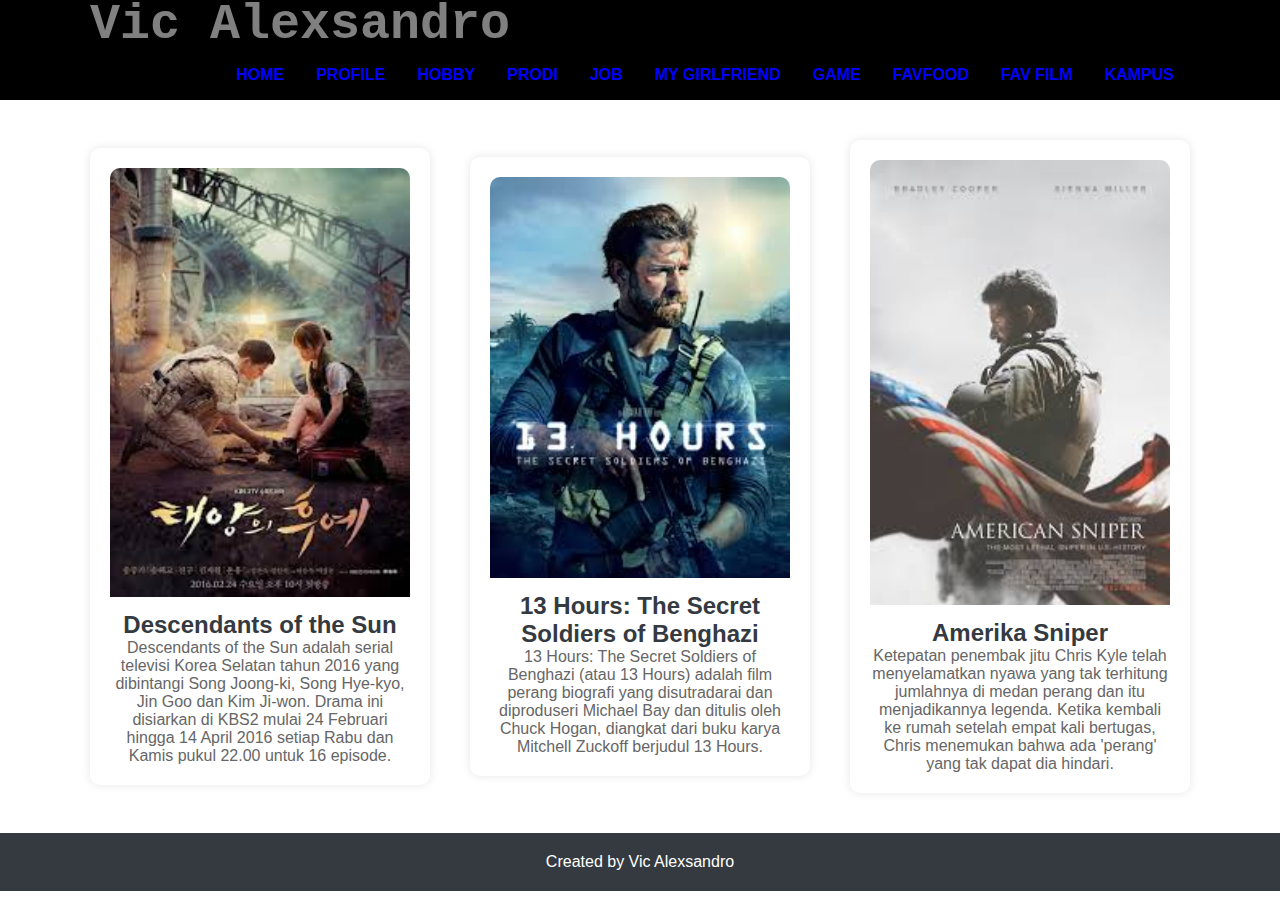
<file: Film.html>
<!DOCTYPE html>
<html lang="en">
<head>
<title>web uts design </title>
<meta charset="UTF-8">
<meta name="viewport" content="widht=device-widht, initial-scale=1.0">
<link rel="stylesheet" href="style film.css">
</head>
<body>
    <nav>
        <div class="wrapper">
            <div class="logo"><a href="">Vic Alexsandro</a></div>
            <div class="menu">
                <ul>
                    <li><a href="index.html">HOME</a></li>
                    <li> <a href="profile.html">PROFILE</a></li>
                    <li><a href="hobby.html">HOBBY</a></li>
                    <li><a href="prodi.html">PRODI</a></li>
                    <li><a href="Job.html">JOB</a></li>
                    <li><a href="My Girlfriend.html">MY GIRLFRIEND</a></li>
                    <li><a href="Game.html">GAME</a></li>
                    <li><a href="Food.html">FAVFOOD</a></li>
                    <li><a href="Film.html">FAV FILM</a></li>
                    <li><a href="Kampus.html">KAMPUS</a></li>
                </ul>
            </div>
        </div>
    </nav>
<section class="film-list">
    <div class="film-item">
      <img src="decs.jpeg" alt="decs">
      <h2>Descendants of the Sun</h2>
      <p>Descendants of the Sun adalah serial televisi Korea Selatan tahun 2016 yang dibintangi Song Joong-ki, Song Hye-kyo, Jin Goo dan Kim Ji-won. Drama ini disiarkan di KBS2 mulai 24 Februari hingga 14 April 2016 setiap Rabu dan Kamis pukul 22.00 untuk 16 episode.</p>
    </div>
    <div class="film-item">
      <img src="30.jpeg" alt="30">
      <h2>13 Hours: The Secret Soldiers of Benghazi</h2>
      <p>13 Hours: The Secret Soldiers of Benghazi (atau 13 Hours) adalah film perang biografi yang disutradarai dan diproduseri Michael Bay dan ditulis oleh Chuck Hogan, diangkat dari buku karya Mitchell Zuckoff berjudul 13 Hours.</p>
    </div>
    <div class="film-item">
      <img src="amerika.jpeg" alt="Amerika">
      <h2>Amerika Sniper</h2>
      <p>Ketepatan penembak jitu Chris Kyle telah menyelamatkan nyawa yang tak terhitung jumlahnya di medan perang dan itu menjadikannya legenda. Ketika kembali ke rumah setelah empat kali bertugas, Chris menemukan bahwa ada 'perang' yang tak dapat dia hindari.</p>
    </div>
  </section>
  <footer>
    <p>Created by Vic Alexsandro</p>
  </footer>
</file>
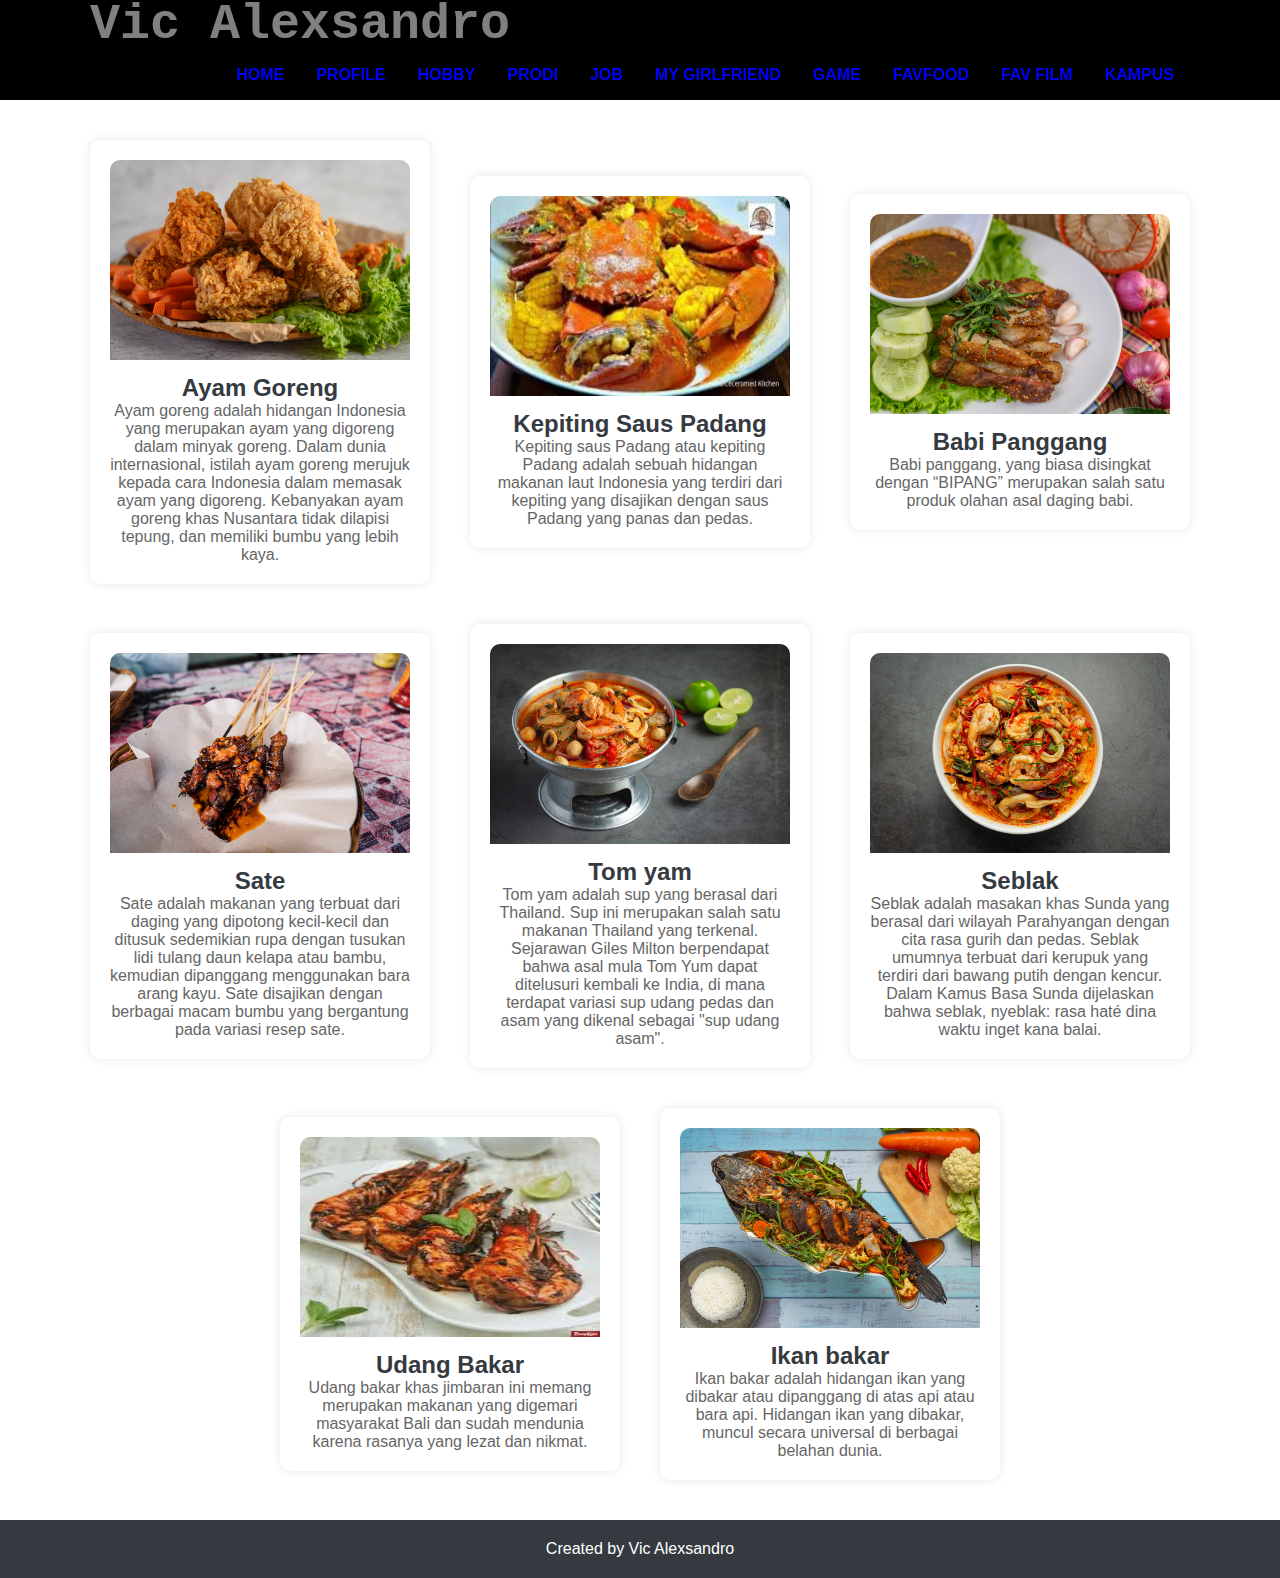
<file: Food.html>
<!DOCTYPE html>
<html lang="en">
<head>
    <title>Vic Alexsandro </title>
    <link rel="icon" href="logo itbss.jpg" type="image/jpg">
<meta charset="UTF-8">
<meta name="viewport" content="widht=device-widht, initial-scale=1.0">
<link rel="stylesheet" href="style food.css">
</head>
<body>
    <nav>
        <div class="wrapper">
            <div class="logo"><a href="">Vic Alexsandro</a></div>
            <div class="menu">
                <ul>
                    <li><a href="index.html">HOME</a></li>
                    <li> <a href="profile.html">PROFILE</a></li>
                    <li><a href="hobby.html">HOBBY</a></li>
                    <li><a href="prodi.html">PRODI</a></li>
                    <li><a href="Job.html">JOB</a></li>
                    <li><a href="My Girlfriend.html">MY GIRLFRIEND</a></li>
                    <li><a href="Game.html">GAME</a></li>
                    <li><a href="Food.html">FAVFOOD</a></li>
                    <li><a href="Film.html">FAV FILM</a></li>
                    <li><a href="Kampus.html">KAMPUS</a></li>
                </ul>
            </div>
        </div>
    </nav>

    <section class="food-list">
        <div class="food-item">
          <img src="ayam.jpg" alt="ayam" width="200" height="200">
          <h2>Ayam Goreng</h2>
          <p>Ayam goreng adalah hidangan Indonesia yang merupakan ayam yang digoreng dalam minyak goreng. Dalam dunia internasional, istilah ayam goreng merujuk kepada cara Indonesia dalam memasak ayam yang digoreng. Kebanyakan ayam goreng khas Nusantara tidak dilapisi tepung, dan memiliki bumbu yang lebih kaya.</p>
        </div>
        <div class="food-item">
          <img src="kepiting.jpeg" alt="kepiting" width="200" height="200">
          <h2>Kepiting Saus Padang</h2>
          <p>Kepiting saus Padang atau kepiting Padang adalah sebuah hidangan makanan laut Indonesia yang terdiri dari kepiting yang disajikan dengan saus Padang yang panas dan pedas. </p>
        </div>
        <div class="food-item">
          <img src="babi.jpg" alt="Babi" width="200" height="200">
          <h2>Babi Panggang</h2>
          <p>Babi panggang, yang biasa disingkat dengan “BIPANG” merupakan salah satu produk olahan asal daging babi.</p>
        </div>
        <div class="food-item">
          <img src="sate.jpg" alt="Sate" width="200" height="200">
          <h2>Sate</h2>
          <p>Sate adalah makanan yang terbuat dari daging yang dipotong kecil-kecil dan ditusuk sedemikian rupa dengan tusukan lidi tulang daun kelapa atau bambu, kemudian dipanggang menggunakan bara arang kayu. Sate disajikan dengan berbagai macam bumbu yang bergantung pada variasi resep sate.</p>
        </div>
        <div class="food-item">
          <img src="tom yam.jpg" alt="tom yam" width="200" height="200">
          <h2>Tom yam</h2>
          <p>Tom yam adalah sup yang berasal dari Thailand. Sup ini merupakan salah satu makanan Thailand yang terkenal. Sejarawan Giles Milton berpendapat bahwa asal mula Tom Yum dapat ditelusuri kembali ke India, di mana terdapat variasi sup udang pedas dan asam yang dikenal sebagai "sup udang asam".</p></div>
        <div class="food-item">
          <img src="seblak.jpg" alt="Seblak" width="200" height="200">
          <h2>Seblak</h2>
          <p>Seblak adalah masakan khas Sunda yang berasal dari wilayah Parahyangan dengan cita rasa gurih dan pedas. Seblak umumnya terbuat dari kerupuk yang terdiri dari bawang putih dengan kencur. Dalam Kamus Basa Sunda dijelaskan bahwa seblak, nyeblak: rasa haté dina waktu inget kana balai. </p>      </div>
        <div class="food-item">
          <img src="udang.jpeg" alt="udang bakar" width="200" height="200">
          <h2>Udang Bakar</h2>
          <p>Udang bakar khas jimbaran ini memang merupakan makanan yang digemari masyarakat Bali dan sudah mendunia karena rasanya yang lezat dan nikmat.</p>
        </div>
        <div class="food-item">
          <img src="ikan bakar.jpg" alt="Ikan bakar" width="200" height="200">
          <h2>Ikan bakar</h2>
          <p>Ikan bakar adalah hidangan ikan yang dibakar atau dipanggang di atas api atau bara api. Hidangan ikan yang dibakar, muncul secara universal di berbagai belahan dunia.</p></div>
      </section>
      <footer>
        <p>Created by Vic Alexsandro</p>
      </footer>
</file>
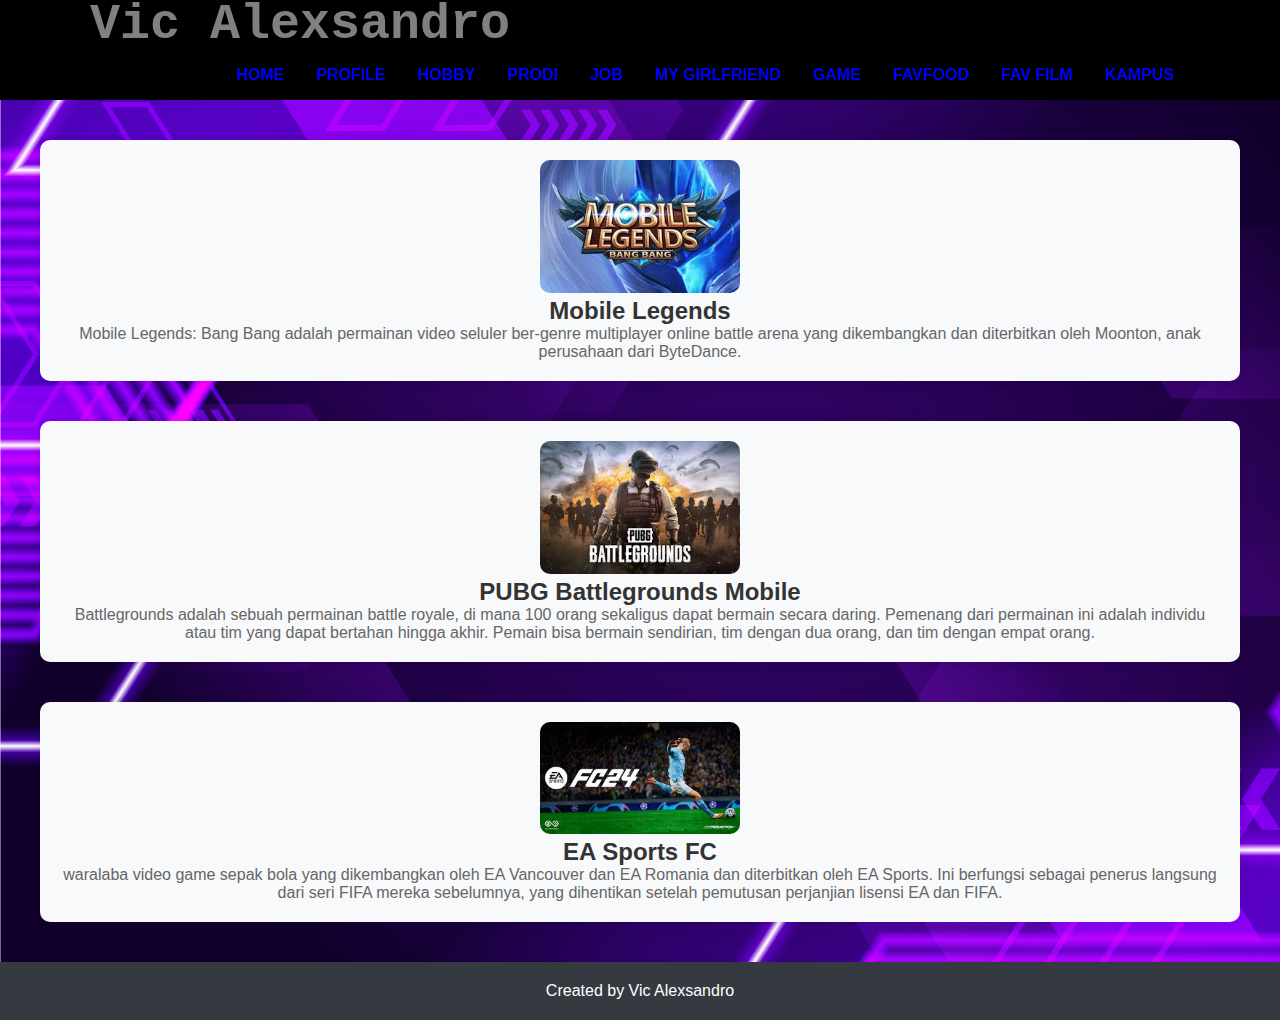
<file: Game.html>
<!DOCTYPE html>
<html lang="en">
<head>
<title>web uts design </title>
<meta charset="UTF-8">
<meta name="viewport" content="widht=device-widht, initial-scale=1.0">
<link rel="stylesheet" href="style game.css">
</head>
<body>
    <nav>
        <div class="wrapper">
            <div class="logo"><a href="">Vic Alexsandro</a></div>
            <div class="menu">
                <ul>
                    <li><a href="index.html">HOME</a></li>
                    <li> <a href="profile.html">PROFILE</a></li>
                    <li><a href="hobby.html">HOBBY</a></li>
                    <li><a href="prodi.html">PRODI</a></li>
                    <li><a href="Job.html">JOB</a></li>
                    <li><a href="My Girlfriend.html">MY GIRLFRIEND</a></li>
                    <li><a href="Game.html">GAME</a></li>
                    <li><a href="Food.html">FAVFOOD</a></li>
                    <li><a href="Film.html">FAV FILM</a></li>
                    <li><a href="Kampus.html">KAMPUS</a></li>
                </ul>
            </div>
        </div>
    </nav>

    <section class="game-list">
        <div class="game-item">
          <img src="ml.jpeg" alt="Mobile Legends">
          <h2>Mobile Legends</h2>
          <p>Mobile Legends: Bang Bang adalah permainan video seluler ber-genre multiplayer online battle arena yang dikembangkan dan diterbitkan oleh Moonton, anak perusahaan dari ByteDance.</p>
        </div>
        <div class="game-item">
          <img src="pubg.jpeg" alt="Pubg">
          <h2>PUBG Battlegrounds Mobile</h2>
          <p>Battlegrounds adalah sebuah permainan battle royale, di mana 100 orang sekaligus dapat bermain secara daring. Pemenang dari permainan ini adalah individu atau tim yang dapat bertahan hingga akhir. Pemain bisa bermain sendirian, tim dengan dua orang, dan tim dengan empat orang. </p> </div>
        <div class="game-item">
          <img src="Ea soprt.jpeg" alt="EA SPORTS">
          <h2>EA Sports FC</h2>
          <p>waralaba video game sepak bola yang dikembangkan oleh EA Vancouver dan EA Romania dan diterbitkan oleh EA Sports. Ini berfungsi sebagai penerus langsung dari seri FIFA mereka sebelumnya, yang dihentikan setelah pemutusan perjanjian lisensi EA dan FIFA.</p>
        </div>
      </section>
      <footer>
        <p>Created by Vic Alexsandro</p>
      </footer>
</file>
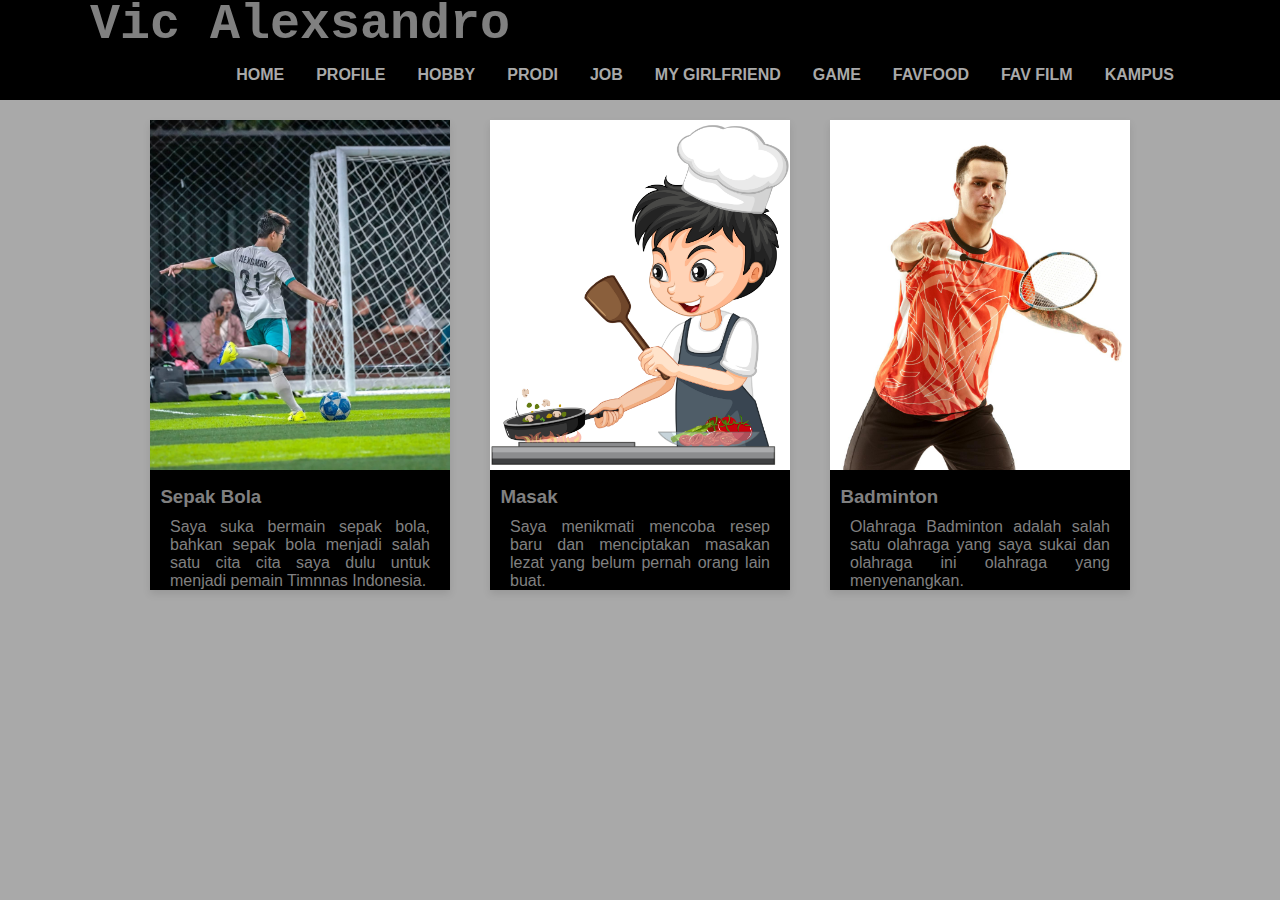
<file: hobby.html>
<!DOCTYPE html>
<html lang="en">
<head>
    <title>Vic Alexsandro </title>
    <link rel="icon" href="logo itbss.jpg" type="image/jpg">
<meta charset="UTF-8">
<meta name="viewport" content="widht=device-widht, initial-scale=1.0">
<link rel="stylesheet" href="style hobby.css">
</head>
<body>
    <nav>
        <div class="wrapper">
            <div class="logo"><a href="">Vic Alexsandro</a></div>
            <div class="menu">
                <ul>
                    <li><a href="index.html">HOME</a></li>
                    <li> <a href="profile.html">PROFILE</a></li>
                    <li><a href="hobby.html">HOBBY</a></li>
                    <li><a href="prodi.html">PRODI</a></li>
                    <li><a href="Job.html">JOB</a></li>
                    <li><a href="My Girlfriend.html">MY GIRLFRIEND</a></li>
                    <li><a href="Game.html">GAME</a></li>
                    <li><a href="Food.html">FAVFOOD</a></li>
                    <li><a href="Film.html">FAV FILM</a></li>
                    <li><a href="Kampus.html">KAMPUS</a></li>
                </ul>
            </div>
        </div>
    </nav>

    <body>
        <div class="hobby-container">
            <div class="hobby-item">
                <img src="mini soccer.jpg" alt="Mini soccer">
                <h3>&nbsp;&nbsp;Sepak Bola</h3>
                <p>Saya suka bermain sepak bola, bahkan sepak bola menjadi salah satu cita cita saya dulu untuk menjadi pemain Timnnas Indonesia.</p>
            </div>
            <div class="hobby-item">
                <img src="masak.jpg" alt="Cooking">
                <h3>&nbsp;&nbsp;Masak</h3>
                <p>Saya menikmati mencoba resep baru dan menciptakan masakan lezat yang belum pernah orang lain buat.</p>
            </div>
            <div class="hobby-item">
                <img src="badmi.jpg" alt="Badminton">
                <h3>&nbsp;&nbsp;Badminton</h3>
                <p class="hobby-text">Olahraga Badminton adalah salah satu olahraga yang saya sukai dan olahraga ini olahraga yang menyenangkan.</p>
            </div>
        </div>
</file>
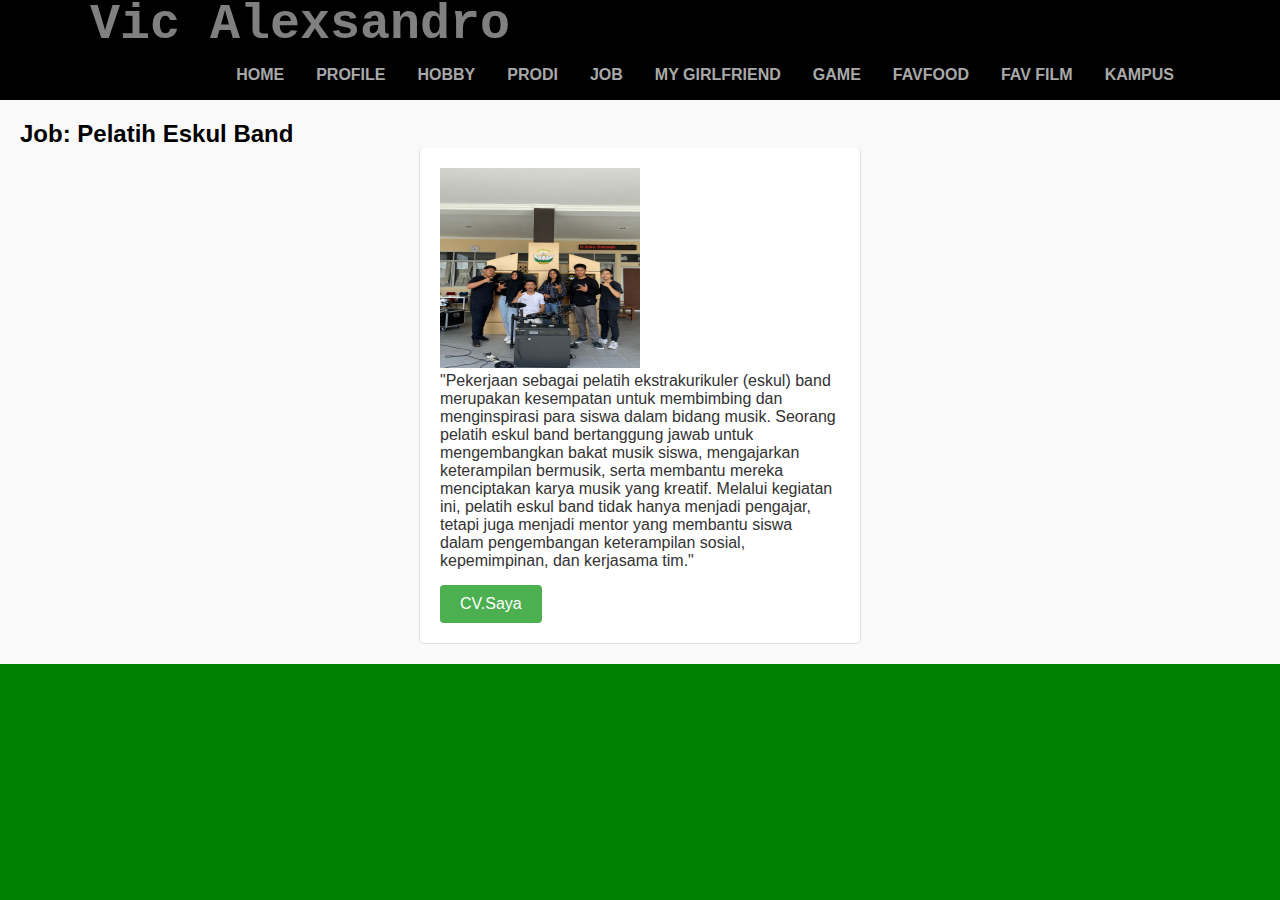
<file: Job.html>
<!DOCTYPE html>
<html lang="en">
<head>
    <title>Vic Alexsandro </title>
    <link rel="icon" href="logo itbss.jpg" type="image/jpg">
<meta charset="UTF-8">
<meta name="viewport" content="widht=device-widht, initial-scale=1.0">
<link rel="stylesheet" href="style job.css">
</head>
<body>
    <nav>
        <div class="wrapper">
            <div class="logo"><a href="">Vic Alexsandro</a></div>
            <div class="menu">
                <ul>
                    <li><a href="index.html">HOME</a></li>
                    <li> <a href="profile.html">PROFILE</a></li>
                    <li><a href="hobby.html">HOBBY</a></li>
                    <li><a href="prodi.html">PRODI</a></li>
                    <li><a href="Job.html">JOB</a></li>
                    <li><a href="My Girlfriend.html">MY GIRLFRIEND</a></li>
                    <li><a href="Game.html">GAME</a></li>
                    <li><a href="Food.html">FAVFOOD</a></li>
                    <li><a href="Film.html">FAV FILM</a></li>
                    <li><a href="Kampus.html">KAMPUS</a></li>
                </ul>
            </div>
        </div>
    </nav>

    <section class="job-section">
        <h2>Job: Pelatih Eskul Band</h2>
        <div class="job">
          <img src="band.jpeg" alt="Job Image" width="200" height="200">
          <div class="job-description">
            <p>
                "Pekerjaan sebagai pelatih ekstrakurikuler (eskul) band merupakan kesempatan untuk membimbing dan menginspirasi para siswa dalam bidang musik. Seorang pelatih eskul band bertanggung jawab untuk mengembangkan bakat musik siswa, mengajarkan keterampilan bermusik, serta membantu mereka menciptakan karya musik yang kreatif. Melalui kegiatan ini, pelatih eskul band tidak hanya menjadi pengajar, tetapi juga menjadi mentor yang membantu siswa dalam pengembangan keterampilan sosial, kepemimpinan, dan kerjasama tim."
            </p>
            <a href="CV. Vic Alexsandro.pdf" class="apply-btn">CV.Saya</a>
          </div>
        </div>
      </section>
</file>
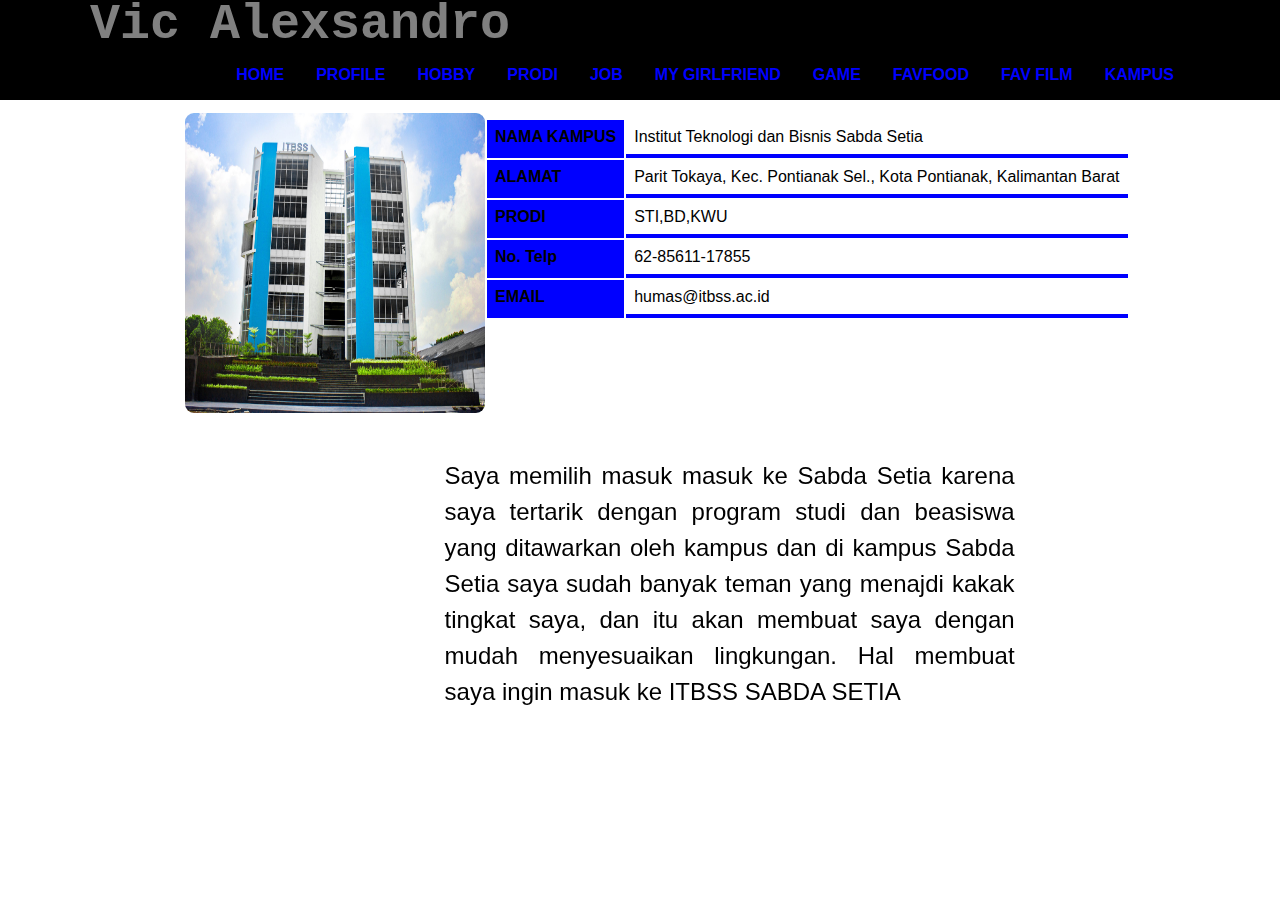
<file: Kampus.html>
<!DOCTYPE html>
<html lang="en">
<head>
    <title>Vic Alexsandro </title>
    <link rel="icon" href="logo itbss.jpg" type="image/jpg">
<meta charset="UTF-8">
<meta name="viewport" content="widht=device-widht, initial-scale=1.0">
<link rel="stylesheet" href="style kampus.css">
</head>
<body>
    <nav>
        <div class="wrapper">
            <div class="logo"><a href="">Vic Alexsandro</a></div>
            <div class="menu">
                <ul>
                    <li><a href="index.html">HOME</a></li>
                    <li> <a href="profile.html">PROFILE</a></li>
                    <li><a href="hobby.html">HOBBY</a></li>
                    <li><a href="prodi.html">PRODI</a></li>
                    <li><a href="Job.html">JOB</a></li>
                    <li><a href="My Girlfriend.html">MY GIRLFRIEND</a></li>
                    <li><a href="Game.html">GAME</a></li>
                    <li><a href="Food.html">FAVFOOD</a></li>
                    <li><a href="Film.html">FAV FILM</a></li>
                    <li><a href="Kampus.html">KAMPUS</a></li>
                </ul>
            </div>
        </div>
    </nav>
    <img src="IMG_7818-1-scaled.jpg" alt="Profile Picture" class="profile-img" height="300" width="300">
    &nbsp;
    <table>
        <tr>
            <th>NAMA KAMPUS</th>
            <td>Institut Teknologi dan Bisnis Sabda Setia</td>
        </tr>
        <tr>
            <th>ALAMAT</th>
            <td>Parit Tokaya, Kec. Pontianak Sel., Kota Pontianak, Kalimantan Barat</td>
        </tr>
        <tr>
            <th>PRODI</th>
            <td>STI,BD,KWU</td>
        </tr>
        <tr>
            <th>No. Telp</th>
            <td>62-85611-17855</td>
        </tr>
        <tr>
            <th>EMAIL</th>
            <td>humas@itbss.ac.id</td>
        </tr>
    </table>
    <p>&nbsp;</p>
    <p>&nbsp;</p>
    <p>&nbsp;</p>
    <div class="teks-profile">
        <p>Saya memilih masuk masuk ke Sabda Setia karena saya tertarik dengan program studi dan beasiswa yang ditawarkan oleh kampus dan di kampus Sabda Setia saya sudah banyak teman yang menajdi kakak tingkat saya, dan itu akan membuat saya dengan mudah menyesuaikan lingkungan. Hal membuat saya ingin masuk ke ITBSS SABDA SETIA</p>
   </div>
</file>
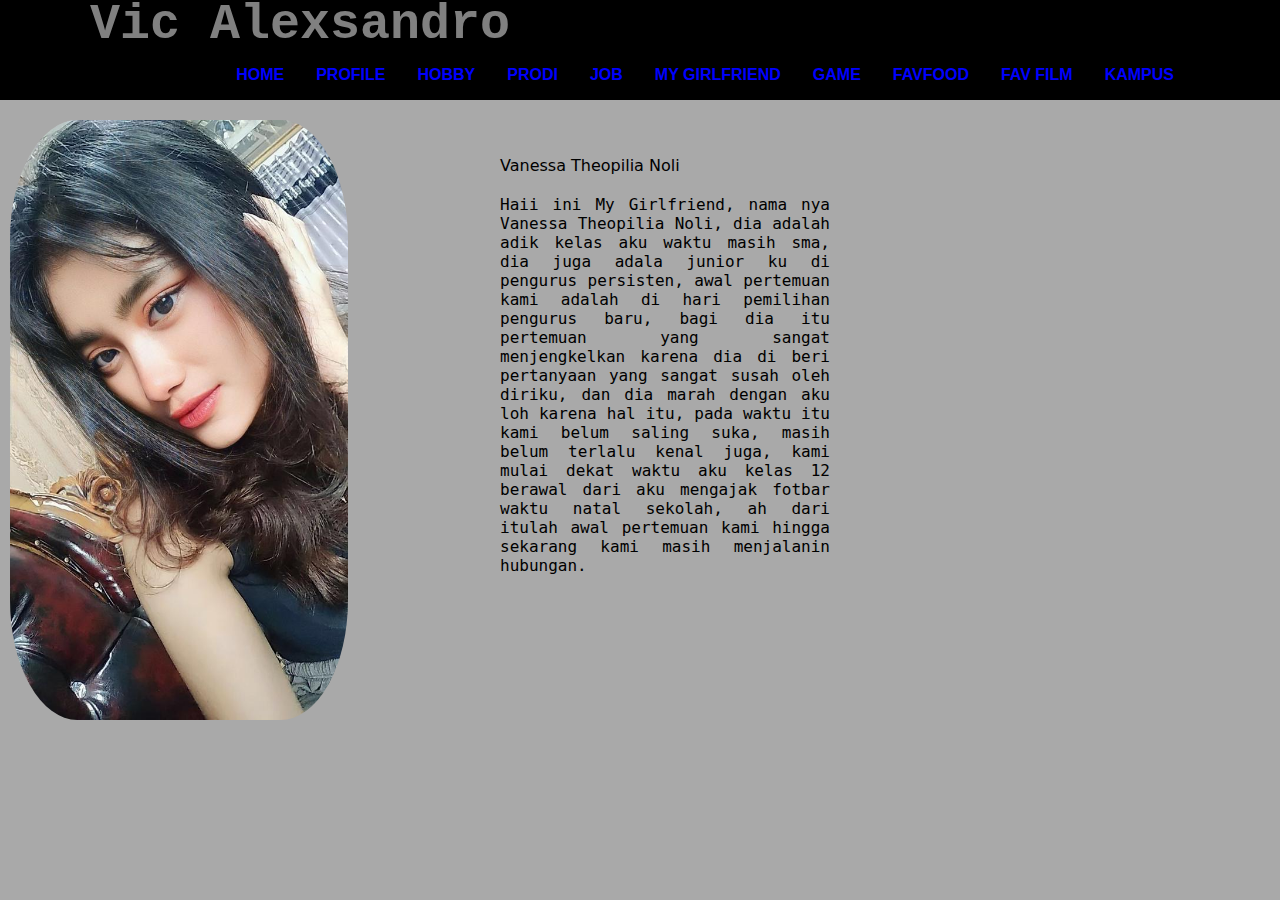
<file: My Girlfriend.html>
<!DOCTYPE html>
<html lang="en">
<head>
    <title>Vic Alexsandro </title>
    <link rel="icon" href="logo itbss.jpg" type="image/jpg">
<meta charset="UTF-8">
<meta name="viewport" content="widht=device-widht, initial-scale=1.0">
<link rel="stylesheet" href="style grilfriend.css">
</head>
<body>
    <nav>
        <div class="wrapper">
            <div class="logo"><a href="">Vic Alexsandro</a></div>
            <div class="menu">
                <ul>
                    <li><a href="index.html">HOME</a></li>
                    <li> <a href="profile.html">PROFILE</a></li>
                    <li><a href="hobby.html">HOBBY</a></li>
                    <li><a href="prodi.html">PRODI</a></li>
                    <li><a href="Job.html">JOB</a></li>
                    <li><a href="My Girlfriend.html">MY GIRLFRIEND</a></li>
                    <li><a href="Game.html">GAME</a></li>
                    <li><a href="Food.html">FAVFOOD</a></li>
                    <li><a href="Film.html">FAV FILM</a></li>
                    <li><a href="Kampus.html">KAMPUS</a></li>
                </ul>
            </div>
        </div>
    </nav>
    <img src="vanes.jpg" alt="Profile Picture" class="profile-img" style="max-width: 400px; max-height: 600px;">
    <p>&nbsp;</p>
    <p>&nbsp;</p>
    <p class="nama-text">Vanessa Theopilia Noli</p>   
    <p class="text-girl">Haii ini My Girlfriend, nama nya Vanessa Theopilia Noli, dia adalah adik kelas aku waktu masih sma, dia juga adala junior ku di pengurus persisten, awal pertemuan kami adalah di hari pemilihan pengurus baru, bagi dia itu pertemuan yang sangat menjengkelkan karena dia di beri pertanyaan yang sangat susah oleh diriku, dan dia marah dengan aku loh karena hal itu, pada waktu itu kami belum saling suka, masih belum terlalu kenal juga, kami mulai dekat waktu aku kelas 12 berawal dari aku mengajak fotbar waktu natal sekolah, ah dari itulah awal pertemuan kami hingga sekarang kami masih menjalanin hubungan.</p>
</file>
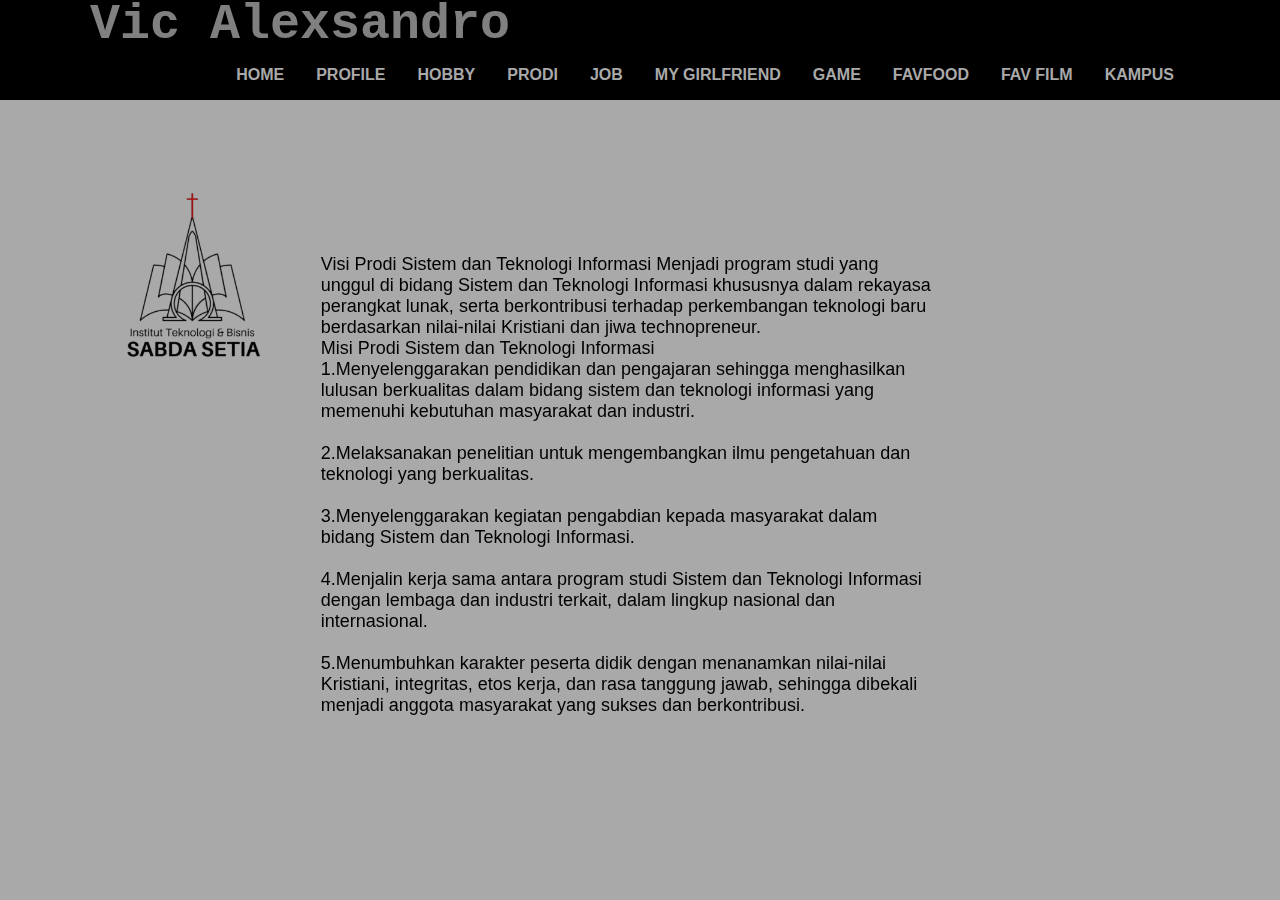
<file: prodi.html>
<!DOCTYPE html>
<html lang="en">
<head>
    <title>Vic Alexsandro </title>
    <link rel="icon" href="logo itbss.jpg" type="image/jpg">
<meta charset="UTF-8">
<meta name="viewport" content="widht=device-widht, initial-scale=1.0">
<link rel="stylesheet" href="style prodi.css">
</head>
<body>
    <nav>
        <div class="wrapper">
            <div class="logo"><a href="">Vic Alexsandro</a></div>
            <div class="menu">
                <ul>
                    <li><a href="index.html">HOME</a></li>
                    <li> <a href="profile.html">PROFILE</a></li>
                    <li><a href="hobby.html">HOBBY</a></li>
                    <li><a href="prodi.html">PRODI</a></li>
                    <li><a href="Job.html">JOB</a></li>
                    <li><a href="My Girlfriend.html">MY GIRLFRIEND</a></li>
                    <li><a href="Game.html">GAME</a></li>
                    <li><a href="Food.html">FAVFOOD</a></li>
                    <li><a href="Film.html">FAV FILM</a></li>
                    <li><a href="Kampus.html">KAMPUS</a></li>
                </ul>
            </div>
        </div>
    </nav>
    <p>&nbsp;</p>
    <p>&nbsp;</p>
    <div class="logo-itbss"></div>
    <img src="logo itbss_prev_ui.png" alt="" height="300" width="300">
</div>
<div>
    <div class="teks-prodi">
        <p>Visi Prodi Sistem dan Teknologi Informasi Menjadi program studi yang unggul di bidang Sistem dan Teknologi Informasi khususnya dalam rekayasa perangkat lunak, serta berkontribusi terhadap perkembangan teknologi baru berdasarkan nilai-nilai Kristiani dan jiwa technopreneur.</p>
        <p>Misi Prodi Sistem dan Teknologi Informasi
            <br>1.Menyelenggarakan pendidikan dan pengajaran sehingga menghasilkan lulusan berkualitas dalam bidang sistem dan teknologi informasi yang memenuhi kebutuhan masyarakat dan industri.</br>
            <br>2.Melaksanakan penelitian untuk mengembangkan ilmu pengetahuan dan teknologi yang berkualitas.</br>
            <br>3.Menyelenggarakan kegiatan pengabdian kepada masyarakat dalam bidang Sistem dan Teknologi Informasi.</br>
            <br>4.Menjalin kerja sama antara program studi Sistem dan Teknologi Informasi dengan lembaga dan industri terkait, dalam lingkup nasional dan internasional.</br>
            <br>5.Menumbuhkan karakter peserta didik dengan menanamkan nilai-nilai Kristiani, integritas, etos kerja, dan rasa tanggung jawab, sehingga dibekali menjadi anggota masyarakat yang sukses dan berkontribusi.</br></p>
   </div>
</div>
</file>
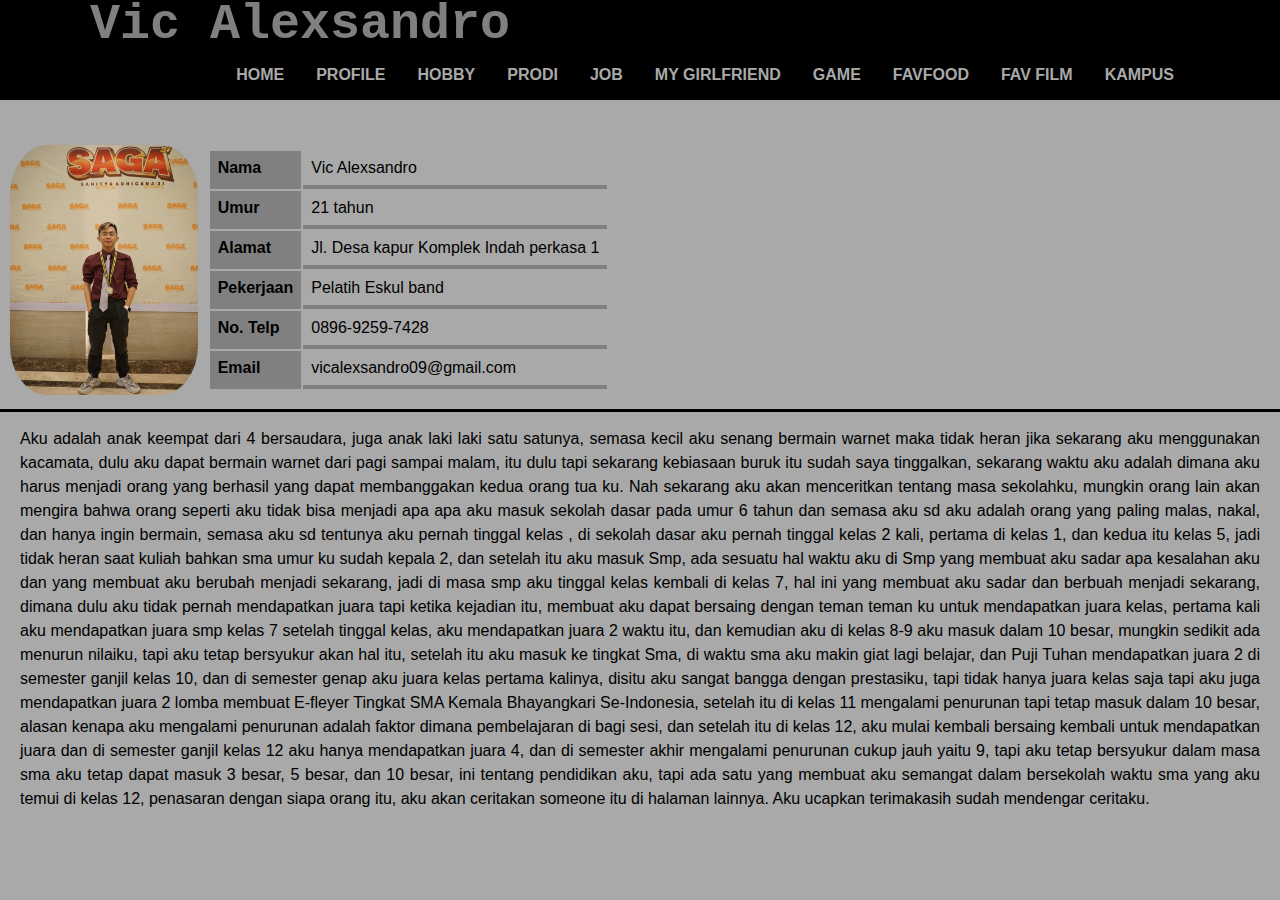
<file: profile.html>
<!DOCTYPE html>
<html lang="en">
<head>
    <title>Vic Alexsandro </title>
    <link rel="icon" href="logo itbss.jpg" type="image/jpg">
<meta charset="UTF-8">
<meta name="viewport" content="widht=device-widht, initial-scale=1.0">
<link rel="stylesheet" href="style profile.css">
</head>
<body>
    <nav>
        <div class="wrapper">
            <div class="logo"><a href="">Vic Alexsandro</a></div>
            <div class="menu">
                <ul>
                    <li><a href="index.html">HOME</a></li>
                    <li> <a href="profile.html">PROFILE</a></li>
                    <li><a href="hobby.html">HOBBY</a></li>
                    <li><a href="prodi.html">PRODI</a></li>
                    <li><a href="Job.html">JOB</a></li>
                    <li><a href="My Girlfriend.html">MY GIRLFRIEND</a></li>
                    <li><a href="Game.html">GAME</a></li>
                    <li><a href="Food.html">FAVFOOD</a></li>
                    <li><a href="Film.html">FAV FILM</a></li>
                    <li><a href="Kampus.html">KAMPUS</a></li>
                </ul>
            </div>
        </div>
    </nav>

    <img src="profile.jpg" alt="Profile Picture" class="profile-img" style="max-width: 250px; max-height: 250px;">
    <table>
        <p>&nbsp;</p>
        <tr>
            <th>Nama</th>
            <td>Vic Alexsandro</td>
        </tr>
        <tr>
            <th>Umur</th>
            <td>21 tahun</td>
        </tr>
        <tr>
            <th>Alamat</th>
            <td>Jl. Desa kapur Komplek Indah perkasa 1</td>
        </tr>
        <tr>
            <th>Pekerjaan</th>
            <td>Pelatih Eskul band</td>
        </tr>
        <tr>
            <th>No. Telp</th>
            <td>0896-9259-7428</td>
        </tr>
        <tr>
            <th>Email</th>
            <td>vicalexsandro09@gmail.com</td>
        </tr>
    </table>
    &nbsp;
    &nbsp;
<hr class="thick-black-hr">
<div class="container"></div>
<p>Aku adalah anak keempat dari 4 bersaudara, juga anak laki laki satu satunya, semasa kecil aku senang bermain warnet maka tidak heran jika sekarang aku menggunakan kacamata, dulu aku dapat bermain warnet dari pagi sampai malam, itu dulu tapi sekarang kebiasaan buruk itu sudah saya tinggalkan, sekarang waktu aku adalah dimana aku harus menjadi orang yang berhasil yang dapat membanggakan kedua orang tua ku.
     Nah sekarang aku akan menceritkan tentang masa sekolahku, mungkin orang lain akan mengira bahwa orang seperti aku tidak bisa menjadi apa apa 
     aku masuk sekolah dasar pada umur 6 tahun dan semasa aku sd aku adalah orang yang paling malas, nakal, dan hanya ingin bermain, semasa aku sd tentunya aku pernah tinggal kelas 
    , di sekolah dasar aku pernah tinggal kelas 2 kali, pertama di kelas 1, dan kedua itu kelas 5, jadi tidak heran saat kuliah bahkan sma umur ku sudah kepala 2, dan setelah itu aku masuk Smp, 
    ada sesuatu hal waktu aku di Smp yang membuat aku sadar apa kesalahan aku dan yang membuat aku berubah menjadi sekarang, jadi di masa smp aku tinggal kelas kembali di kelas 7, hal ini yang membuat aku 
    sadar dan berbuah menjadi sekarang, dimana dulu aku tidak pernah mendapatkan juara tapi ketika kejadian itu, membuat aku dapat bersaing dengan teman teman ku untuk mendapatkan juara kelas, 
    pertama kali aku mendapatkan juara smp kelas 7 setelah tinggal kelas, aku mendapatkan juara 2 waktu itu, dan kemudian aku di kelas 8-9 aku masuk dalam 10 besar, mungkin sedikit ada menurun nilaiku, tapi aku tetap bersyukur akan hal itu, 
    setelah itu aku masuk ke tingkat Sma, di waktu sma aku makin giat lagi belajar, dan Puji Tuhan mendapatkan juara 2 di semester ganjil kelas 10, dan di semester genap aku juara kelas pertama kalinya, disitu aku sangat bangga dengan prestasiku, 
    tapi tidak hanya juara kelas saja tapi aku juga mendapatkan juara 2 lomba membuat E-fleyer Tingkat SMA Kemala Bhayangkari Se-Indonesia, 
    setelah itu di kelas 11 mengalami penurunan tapi tetap masuk dalam 10 besar, alasan kenapa aku mengalami penurunan adalah faktor dimana pembelajaran di bagi sesi, 
    dan setelah itu di kelas 12, aku mulai kembali bersaing kembali untuk mendapatkan juara dan di semester ganjil kelas 12 aku hanya mendapatkan juara 4, dan di semester akhir mengalami penurunan cukup jauh yaitu 9, tapi aku tetap bersyukur 
    dalam masa sma aku tetap dapat masuk 3 besar, 5 besar, dan 10 besar, ini tentang pendidikan aku, tapi ada satu yang membuat aku semangat dalam bersekolah waktu sma yang aku temui di kelas 12, penasaran dengan siapa orang itu, aku akan ceritakan someone itu di halaman lainnya.
     Aku ucapkan terimakasih sudah mendengar ceritaku.
     </p> 
</div>
</file>
<file: style film.css>
*{
    text-decoration:none ;
    margin: 0px;
    padding:0px;

}

body{
    margin: 0px;
    padding: 0px;
    font-family: 'open sans',sans-serif;

}

.wrapper{
    width: 1100px;
    margin:auto;
    position: relative;
}

.logo a{
    font-size: 50px;
    font-weight: bold;
    float: left;
    font-family: courier;
    color: gray;
}

.menu {
    float: right;
}

nav{
    width: 100%;
    margin: auto;
    display: flex;
    line-height:  50px;
    position: sticky;
    position: -webkit-sticky;
    top: 0;
    background-color:black ;
}

nav ul{
    list-style-type: none;
    margin: 0;
    padding: 0;
    overflow: hidden;
}

nav ul li{
    float:left;
}

nav ul li a{
    color: blue;
    font-weight: bold;
    text-align: center;
    padding: 0px 16px;
    text-decoration: none;
}

nav ul li a:hover {
    text-decoration: underline;
}

.film-list {
    display: flex;
    justify-content: center;
    align-items: center;
    flex-wrap: wrap;
    padding: 20px;
  }
  
  .film-item {
    margin: 20px;
    padding: 20px;
    background-color: white;
    border-radius: 10px;
    box-shadow: 0 0 10px rgba(0, 0, 0, 0.1);
    text-align: center;
    max-width: 300px;
  }
  
  .film-item img {
    width: 100%;
    border-top-left-radius: 10px;
    border-top-right-radius: 10px;
  }
  
  .film-item h2 {
    color: #343a40;
    margin-top: 10px;
  }
  
  .film-item p {
    color: #666;
  }
  
  footer {
    background-color: #343a40;
    color: white;
    text-align: center;
    padding: 20px 0;
  }
</file>
<file: style food.css>
*{
    text-decoration:none ;
    margin: 0px;
    padding:0px;

}

body{
    margin: 0px;
    padding: 0px;
    font-family: 'open sans',sans-serif;

}

.wrapper{
    width: 1100px;
    margin:auto;
    position: relative;
}

.logo a{
    font-size: 50px;
    font-weight: bold;
    float: left;
    font-family: courier;
    color: gray;
}

.menu {
    float: right;
}

nav{
    width: 100%;
    margin: auto;
    display: flex;
    line-height:  50px;
    position: sticky;
    position: -webkit-sticky;
    top: 0;
    background-color:black ;
}

nav ul{
    list-style-type: none;
    margin: 0;
    padding: 0;
    overflow: hidden;
}

nav ul li{
    float:left;
}

nav ul li a{
    color: blue;
    font-weight: bold;
    text-align: center;
    padding: 0px 16px;
    text-decoration: none;
}

nav ul li a:hover {
    text-decoration: underline;
}

.food-list {
    display: flex;
    justify-content: center;
    align-items: center;
    flex-wrap: wrap;
    padding: 20px;
  }
  
  .food-item {
    margin: 20px;
    padding: 20px;
    background-color: white;
    border-radius: 10px;
    box-shadow: 0 0 10px rgba(0, 0, 0, 0.1);
    text-align: center;
    max-width: 300px;
  }
  
  .food-item img {
    width: 100%;
    border-top-left-radius: 10px;
    border-top-right-radius: 10px;
  }
  
  .food-item h2 {
    color: #343a40;
    margin-top: 10px;
  }
  
  .food-item p {
    color: #666;
  }
  
  .footer {
    background-color: #3871aa;
    color: rgb(235, 56, 56);
    text-align: center;
    padding: 20px;
  }
  footer {
    background-color: #343a40;
    color: white;
    text-align: center;
    padding: 20px;
  }
</file>
<file: style game.css>
*{
    text-decoration:none ;
    margin: 0px;
    padding:0px;

}

body{
    margin: 0px;
    padding: 0px;
    font-family: 'open sans',sans-serif;

}

.wrapper{
    width: 1100px;
    margin:auto;
    position: relative;
}

.logo a{
    font-size: 50px;
    font-weight: bold;
    float: left;
    font-family: courier;
    color: gray;
}

.menu {
    float: right;
}

nav{
    width: 100%;
    margin: auto;
    display: flex;
    line-height:  50px;
    position: sticky;
    position: -webkit-sticky;
    top: 0;
    background-color:black ;
}

nav ul{
    list-style-type: none;
    margin: 0;
    padding: 0;
    overflow: hidden;
}

nav ul li{
    float:left;
}

nav ul li a{
    color: blue;
    font-weight: bold;
    text-align: center;
    padding: 0px 16px;
    text-decoration: none;
}

nav ul li a:hover {
    text-decoration: underline;
}
body {
    background-color: #f0f0f0; /* Warna latar belakang */
    background-image: url('background\ game.jpg'); /* Gambar latar belakang */
    background-repeat: no-repeat; /* Menghindari pengulangan gambar */
    background-size: cover; /* Menyesuaikan ukuran gambar dengan layar */
    background-position: under; /* Posisi gambar di tengah */
}

.game-list {
    display: flex;
    justify-content: center;
    flex-wrap: wrap;
    padding: 20px;
  }
  
  .game-item {
    margin: 20px;
    padding: 20px;
    background-color: #f8f9fa;
    border-radius: 10px;
    box-shadow: 0 0 10px rgba(0, 0, 0, 0.1);
    text-align: center;
  }
  
  .game-item img {
    width: 200px;
    border-radius: 10px;
  }
  
  .game-item h2 {
    color: #333;
  }
  
  .game-item p {
    color: #666;
  }
  
  footer {
    background-color: #343a40;
    color: white;
    text-align: center;
    padding: 20px;
  }
</file>
<file: style hobby.css>
*{
    text-decoration:none ;
    margin: 0px;
    padding:0px;

}

body{
    margin: 0px;
    padding: 0px;
    font-family: 'open sans',sans-serif;

}

.wrapper{
    width: 1100px;
    margin:auto;
    position: relative;
}

.logo a{
    font-size: 50px;
    font-weight: bold;
    float: left;
    font-family: courier;
    color: gray;
}

.menu {
    float: right;
}

nav{
    width: 100%;
    margin: auto;
    display: flex;
    line-height:  50px;
    position: sticky;
    position: -webkit-sticky;
    top: 0;
    background-color:black ;
}

nav ul{
    list-style-type: none;
    margin: 0;
    padding: 0;
    overflow: hidden;
}

nav ul li{
    float:left;
}

nav ul li a{
    color:darkgray;
    font-weight: bold;
    text-align: center;
    padding: 0px 16px;
    text-decoration: none;
}

nav ul li a:hover {
    text-decoration: underline;
}

body {
    background-color: darkgray;
}

.image-container {
    width: 300px; /* Sesuaikan dengan lebar gambar Anda */
}

.image-border {
    border: 2px solid black; /* Sesuaikan dengan ketebalan dan warna yang diinginkan */
    width: 100%;
    height: auto;
    display: block;
}
.image-border {
float: left; /* Mengapit gambar di sebelah kanan */
margin-top: 10px; /* Atur jarak antara gambar profil dan navigasi */
display: block; /* Pastikan gambar dianggap sebagai blok */
margin-right: 10px;
margin-left: 10px;
margin-top: 10px;
}
.image-container {
    float: left; /* Mengapit gambar di sebelah kanan */
margin-top: 10px; /* Atur jarak antara gambar profil dan navigasi */
display: block; /* Pastikan gambar dianggap sebagai blok */
margin-right: 10px;
margin-left: 10px;
margin-top: 10px;
}

.hobby-section {
    text-align: center;
    padding: 50px 0;
    font :grey ;
}

.hobby-container {
    display: flex;
    justify-content: center;
    text-align: justify;
    align-items: center;
}

.hobby-item {
    width: 300px;
    margin: 20px;
    background-color: black;
    ;
    box-shadow: 0 4px 8px rgba(0, 0, 0, 0.1);
    color: grey;
    transition: transform 0.3s ease;
}

.hobby-item:hover {
    transform: translateY(-5px);
}

.hobby-item img {
    width: 100%;
    height: 350px;
    object-fit: cover;
    border-bottom: 2px solid black;
}

.hobby-item h3 {
    margin: 10px 0;
}

.hobby-item p {
    padding: 0 20px;
}
</file>
<file: style job.css>
*{
    text-decoration:none ;
    margin: 0px;
    padding:0px;

}

body{
    margin: 0px;
    padding: 0px;
    font-family: 'open sans',sans-serif;

}

.wrapper{
    width: 1100px;
    margin:auto;
    position: relative;
}

.logo a{
    font-size: 50px;
    font-weight: bold;
    float: left;
    font-family: courier;
    color: gray;
}

.menu {
    float: right;
}

nav{
    width: 100%;
    margin: auto;
    display: flex;
    line-height:  50px;
    position: sticky;
    position: -webkit-sticky;
    top: 0;
    background-color:black ;
}

nav ul{
    list-style-type: none;
    margin: 0;
    padding: 0;
    overflow: hidden;
}

nav ul li{
    float:left;
}

nav ul li a{
    color:darkgray;
    font-weight: bold;
    text-align: center;
    padding: 0px 16px;
    text-decoration: none;
}

nav ul li a:hover {
    text-decoration: underline;
}
 body {
    background-color: green;
 }

 .job-section {
    background-color: #f9f9f9;
    padding: 20px;
  }
  
  .job {
    background-color: #fff;
    border: 1px solid #ddd;
    border-radius: 5px;
    padding: 20px;
    max-width: 400px;
    margin: 0 auto;
    position: relative;
    border-top: 100px;
  }
  
  .job p {
    color: #333;
    margin-bottom: 15px;
  }
  
  .apply-btn {
    background-color: #4CAF50;
    color: white;
    padding: 10px 20px;
    text-align: center;
    text-decoration: none;
    display: inline-block;
    border-radius: 4px;
    transition: all 0.3s ease;
  }
  
  .apply-btn:hover {
    background-color: #45a049;
  }
  .band {
    margin-top: 40px;
    margin-right: 40px;
  }

  .job-section image{
    max-width: 200px;
    margin-right: 20px;
    margin-top: 10px;
  }
</file>
<file: style kampus.css>
*{
    text-decoration:none ;
    margin: 0px;
    padding:0px;

}

body{
    margin: 0px;
    padding: 0px;
    font-family: 'open sans',sans-serif;

}

.wrapper{
    width: 1100px;
    margin:auto;
    position: relative;
}

.logo a{
    font-size: 50px;
    font-weight: bold;
    float: left;
    font-family: courier;
    color: gray;
}

.menu {
    float: right;
}

nav{
    width: 100%;
    margin: auto;
    display: flex;
    line-height:  50px;
    position: sticky;
    position: -webkit-sticky;
    top: 0;
    background-color:black ;
}

nav ul{
    list-style-type: none;
    margin: 0;
    padding: 0;
    overflow: hidden;
}

nav ul li{
    float:left;
}

nav ul li a{
    color: blue;
    font-weight: bold;
    text-align: center;
    padding: 0px 16px;
    text-decoration: none;
}

nav ul li a:hover {
    text-decoration: underline;
}

.profile-img{
    float: left; 
    margin-top: 1%; 
    display: block; 
    
    margin-left: 185px;
    border-radius: 3%; 
}
.table tr th td {
    width: 90%;
    margin: 50px;
    border-collapse: collapse;
    margin-top: 10%;
    margin-bottom: 60%;
    margin-left: 100px;
    
}
th, td {
    padding: 8px;
    text-align: left;
    border-bottom: 4px solid blue;
}
th {
    background-color: blue;
}

.teks-profile{
    width: 600px;
    margin: 0 auto;
}
p {
    font-size: 24px;
    line-height: 1.5;
    margin-bottom: 10px;
    margin-right: 10px;
    margin-left: 20px;
    margin-top: 10px;
    text-align: justify;
}

.teks-profile 
{
    font: blue ;
    position: fixed; 
    top: 59%; 
    left: 52%; 
    transform: translate(-50%, -50%); 
    font-size: 40px; 
margin-left: 59px;
    font-family: Arial, sans-serif; 
    padding: 1px; 
    border-radius: 5px; 
    text-align: left;
    bottom: 200px;
}
</file>
<file: style grilfriend.css>
*{
    text-decoration:none ;
    margin: 0px;
    padding:0px;

}

body{
    margin: 0px;
    padding: 0px;
    font-family: 'open sans',sans-serif;

}

.wrapper{
    width: 1100px;
    margin:auto;
    position: relative;
}

.logo a{
    font-size: 50px;
    font-weight: bold;
    float: left;
    font-family: courier;
    color: gray;
}

.menu {
    float: right;
}

nav{
    width: 100%;
    margin: auto;
    display: flex;
    line-height:  50px;
    position: sticky;
    position: -webkit-sticky;
    top: 0;
    background-color:black ;
}

nav ul{
    list-style-type: none;
    margin: 0;
    padding: 0;
    overflow: hidden;
}

nav ul li{
    float:left;
}

nav ul li a{
    color: blue;
    font-weight: bold;
    text-align: center;
    padding: 0px 16px;
    text-decoration: none;
}

nav ul li a:hover {
    text-decoration: underline;
}

.profile-img {
    float: left; /* Mengapit gambar di sebelah kanan */
    margin-top: 10px; /* Atur jarak antara gambar profil dan navigasi */
    display: block; /* Pastikan gambar dianggap sebagai blok */
    margin-right: 10px;
    margin-left: 10px;
    margin-top: 20px;
    border-radius: 20%; /* Membuat gambar profil menjadi bentuk lingkaran */
}

body {
    background-color: darkgrey; /* Warna latar belakang */
    color:black;
}

.profile-info {
    flex: 1; /* Biarkan elemen ini mengambil sisa ruang di sebelah kanan gambar profil */
    
}
.profile-info p {
    margin-top: 20px; /* Beri margin atas untuk paragraf */
    margin-right: 300px;
    margin: 5px 0; /* Berikan margin atas dan bawah 5 piksel */
    

}

.nama-text {
    margin-top: 20px;
    margin-left: 500px;
    margin-right: 450px;
    font-family:system-ui, -apple-system, BlinkMacSystemFont, 'Segoe UI', Roboto, Oxygen, Ubuntu, Cantarell, 'Open Sans', 'Helvetica Neue', sans-serif
}

.text-girl {
    font-family: monospace, sans-serif;
    text-align: justify;
    margin-left: 500px;
    margin-right: 450px;
    margin-top: 20px;
}
</file>
<file: style prodi.css>
*{
    text-decoration:none ;
    margin: 0px;
    padding:0px;

}

body{
    margin: 0px;
    padding: 0px;
    font-family: 'open sans',sans-serif;

}

.wrapper{
    width: 1100px;
    margin:auto;
    position: relative;
}

.logo a{
    font-size: 50px;
    font-weight: bold;
    float: left;
    font-family: courier;
    color: gray;
}

.menu {
    float: right;
}

nav{
    width: 100%;
    margin: auto;
    display: flex;
    line-height:  50px;
    position: sticky;
    position: -webkit-sticky;
    top: 0;
    background-color:black ;
}

nav ul{
    list-style-type: none;
    margin: 0;
    padding: 0;
    overflow: hidden;
}

nav ul li{
    float:left;
}

nav ul li a{
    color:darkgray;
    font-weight: bold;
    text-align: center;
    padding: 0px 16px;
    text-decoration: none;
}

nav ul li a:hover {
    text-decoration: underline;
}
 body {
    background-color: darkgray;
 }

 .logo-itbss{
    float: left; /* Mengapit gambar di sebelah kanan */
    margin-top: 40px; /* Atur jarak antara gambar profil dan navigasi */
 display: block;/* Pastikan gambar dianggap sebagai blok */
    margin-right: 40px;
    border-radius: 3%; /* Membuat gambar profil menjadi bentuk lingkaran */
}

.teks-prodi
{
    font: rgb(81, 49, 49) ;
    position: fixed; /* Untuk memastikan teks tetap di tengah bahkan saat menggulir */
    top: 55%; /* Mengatur jarak dari atas sejauh 50% */
    left: 49%; /* Mengatur jarak dari kiri sejauh 50% */
    transform: translate(-50%, -50%); /* Menggeser teks ke atas dan ke kiri sebesar setengah dari ukuran teks itu sendiri */
    font-size: 18px; /* Ukuran teks */
    font-family: Arial, sans-serif; /* Jenis font */
    padding: 20px; /* Tambahkan padding untuk memberikan ruang di sekitar teks */
    border-radius: 10px; /* Menentukan radius sudut untuk membuat ujung border menjadi lengkung */   
    text-align: left;
}
</file>
<file: style profile.css>
*{
    text-decoration:none ;
    margin: 0px;
    padding:0px;

}

body{
    margin: 0px;
    padding: 0px;
    font-family: 'open sans',sans-serif;

}

.wrapper{
    width: 1100px;
    margin:auto;
    position: relative;
}

.logo a{
    font-size: 50px;
    font-weight: bold;
    float: left;
    font-family: courier;
    color: gray;
}

.menu {
    float: right;
}

nav{
    width: 100%;
    margin: auto;
    display: flex;
    line-height:  50px;
    position: sticky;
    position: -webkit-sticky;
    top: 0;
    background-color:black ;
}

nav ul{
    list-style-type: none;
    margin: 0;
    padding: 0;
    overflow: hidden;
}

nav ul li{
    float:left;
}

nav ul li a{
    color:darkgray;
    font-weight: bold;
    text-align: center;
    padding: 0px 16px;
    text-decoration: none;
}

nav ul li a:hover {
    text-decoration: underline;
}

.profile-img {
    float: left; /* Mengapit gambar di sebelah kanan */
    margin-top: 10px; /* Atur jarak antara gambar profil dan navigasi */
    display: block; /* Pastikan gambar dianggap sebagai blok */
    margin-right: 10px;
    margin-left: 10px;
    margin-top: 45px;
    border-radius: 20%; /* Membuat gambar profil menjadi bentuk lingkaran */
}

body {
    background-color: darkgrey; /* Warna latar belakang */
    color:black;
}

.profile-info {
    flex: 1; /* Biarkan elemen ini mengambil sisa ruang di sebelah kanan gambar profil */
    
}
.profile-info p {
    margin-top: 20px; /* Beri margin atas untuk paragraf */
    margin-right: 300px;
    margin: 5px 0; /* Berikan margin atas dan bawah 5 piksel */
    

}


.table tr th td {
    width: 90%;
    margin: 50px;
    border-collapse: collapse;
    margin-top: 10%;
    margin-bottom: 50%;
}
th, td {
    padding: 8px;
    text-align: left;
    border-bottom: 4px solid gray;
}
th {
    background-color: gray;
}

.thick-black-hr {
    border: none;
    background-color: black;
    height: 3px; /* Sesuaikan dengan ketebalan yang diinginkan */
}

.container {
    width: 600px;
    margin: 0 auto;
}
p {
    font-size: 16px;
    line-height: 1.5;
    margin-bottom: 10px;
    text-align: justify;
    margin-right: 20px;
    margin-left: 20px;
    margin-top: 15px;
}
</file>
